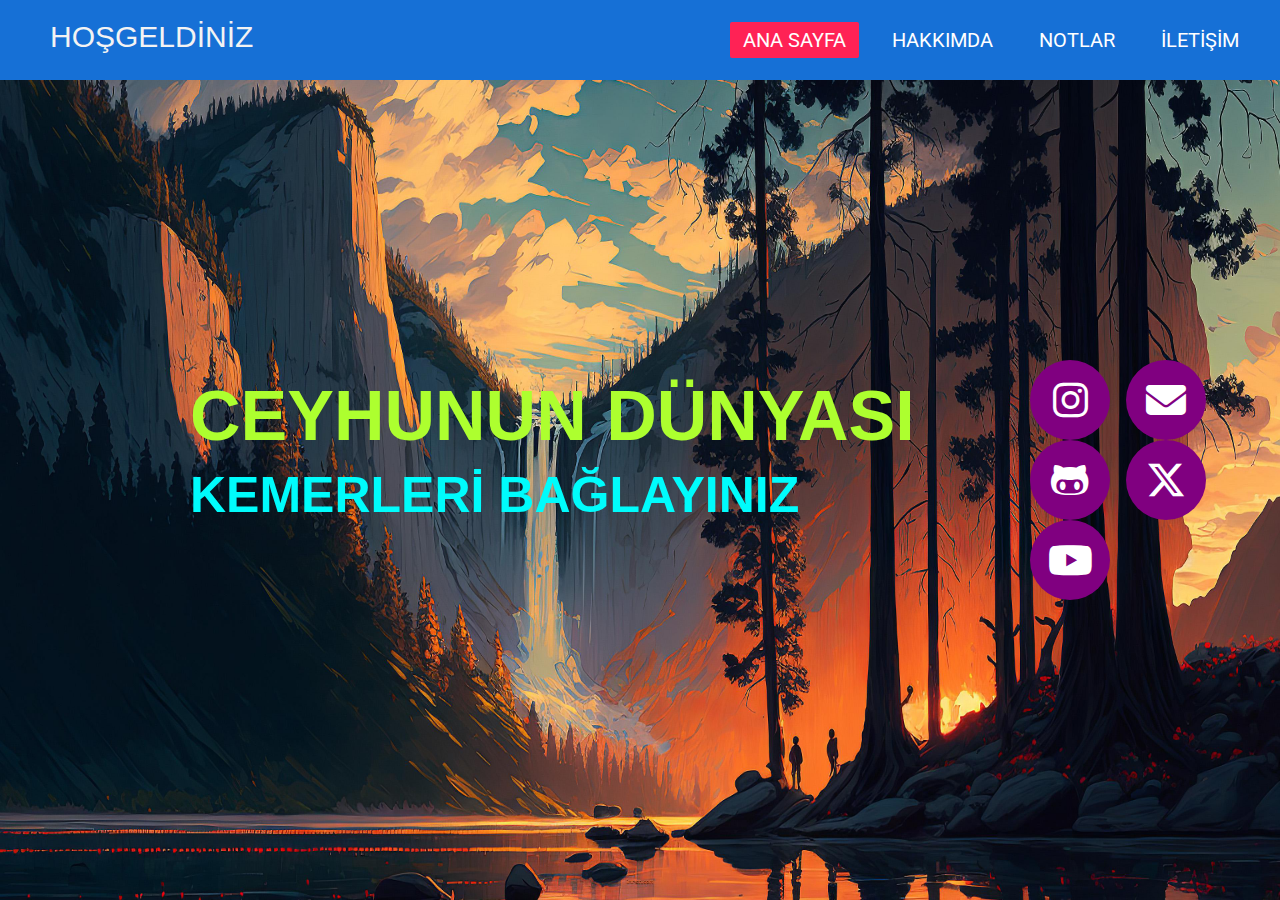
<file: index.html>
<!DOCTYPE html>
<html lang="en">
<head>
    <meta charset="UTF-8">
    <meta name="viewport" content="width=device-width, initial-scale=1.0">
    <title>CEYHUNUN DÜNYASI</title>
    <title>SOSYAL MEDYALAR</title>
    <link rel="stylesheet" href="style.css">
    <link rel="stylesheet" href="https://cdnjs.cloudflare.com/ajax/libs/font-awesome/6.5.2/css/all.min.css">
</head>
<body>
    <div class="container">
        <div class="navbar">
            <div class="logo">
                 <a href="#">HOŞGELDİNİZ</a<>
            </div>
            <ul>
                <li><a href="index.html" class="active">ANA SAYFA</a></li>
                <li><a href="HAKKIMDA.html">HAKKIMDA</a></li>
                <li><a href="NOTLAR.html">NOTLAR</a></li>
                <li><a href="İLETİŞİM.html">İLETİŞİM</a></li>
            </ul>
        </div>
        <div class="center">
            <h1>CEYHUNUN DÜNYASI</h1>                 
            <h2>KEMERLERİ BAĞLAYINIZ</h2>
        </div>
        <div class="social-medya"> </div>
        <div class="social-medya">
            <div class="instagram">
                <a href="https://www.instagram.com/ceyhun.c4n/" target="_blank"><i class="fa-brands fa-instagram"></i></a>
            </div>
            <div class="Gmail">
                <a href="mailto:morbidangelc@gmail.com"><i class="fa-solid fa-envelope"></i></a> 
            </div>          
            <div class="github">
                <a href="https://github.com/Djlively" target="_blank"><i class="fa-brands fa-github-alt"></i></a>
            </div>
            <div class="twitter">
                <a href="https://x.com/hayripotte97378" target="_blank"><i class="fa-brands fa-x-twitter"></i></a>
            </div>
            <div class="YouTube">
                <a href="https://www.youtube.com/channel/UC68WwuF3zACTzo47xwnfV3g" target="_blank"><i class="fa-brands fa-youtube"></i></a>
        </div>
    </div>
</body>
</html>
</file>
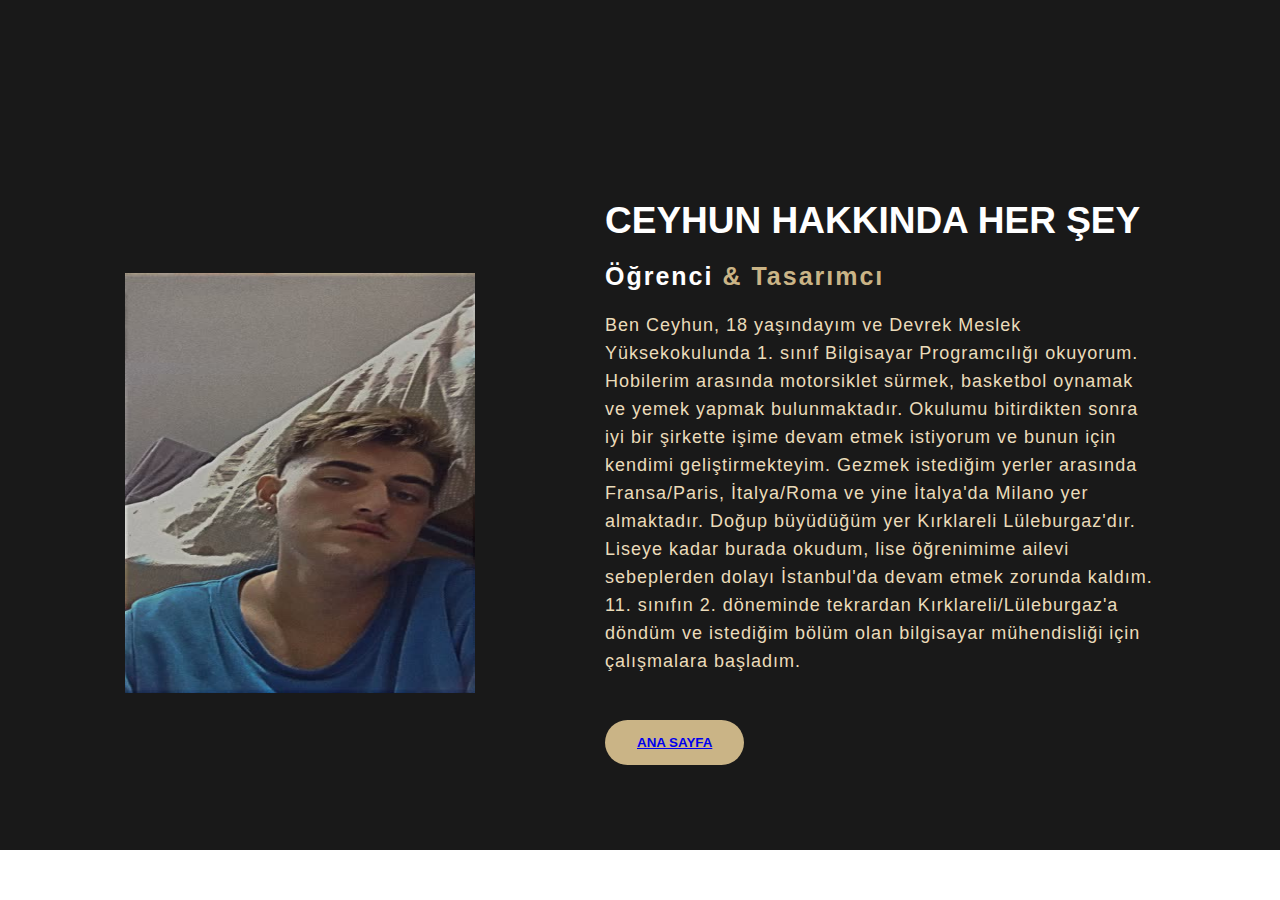
<file: HAKKIMDA.html>
<!DOCTYPE html>
<html lang="en">
<head>
    <meta charset="UTF-8">
    <meta name="viewport" content="width=device-width, initial-scale=1.0">
    <title>HAKKIMDA</title>
    <link rel="stylesheet" href="style1.css">
</head>
<body>
    <div class="about">
        <div class="main">
            <img src="ben.jpg">
            <div class="about-text">
                <h1>CEYHUN HAKKINDA HER ŞEY</h1>
                <h5>Öğrenci <span>& Tasarımcı</span></h5>
                <p>Ben Ceyhun, 18 yaşındayım ve Devrek Meslek Yüksekokulunda
                     1. sınıf Bilgisayar Programcılığı okuyorum. Hobilerim arasında 
                     motorsiklet sürmek, basketbol oynamak ve yemek yapmak bulunmaktadır. 
                     Okulumu bitirdikten sonra iyi bir şirkette işime devam etmek istiyorum 
                     ve bunun için kendimi geliştirmekteyim. Gezmek istediğim yerler arasında
                    Fransa/Paris, İtalya/Roma ve yine İtalya'da Milano yer almaktadır.
                    Doğup büyüdüğüm yer Kırklareli Lüleburgaz'dır. Liseye kadar burada okudum,
                    lise öğrenimime ailevi sebeplerden dolayı İstanbul'da devam etmek zorunda kaldım.
                     11. sınıfın 2. döneminde tekrardan Kırklareli/Lüleburgaz'a döndüm ve istediğim bölüm
                    olan bilgisayar mühendisliği için çalışmalara başladım.</p>
                   <button><a href="index.html">ANA SAYFA</a></button>
            </div>
        </div>
    </div>
   
</ul>
        </div>
    </div>
</body>
</html>
</file>
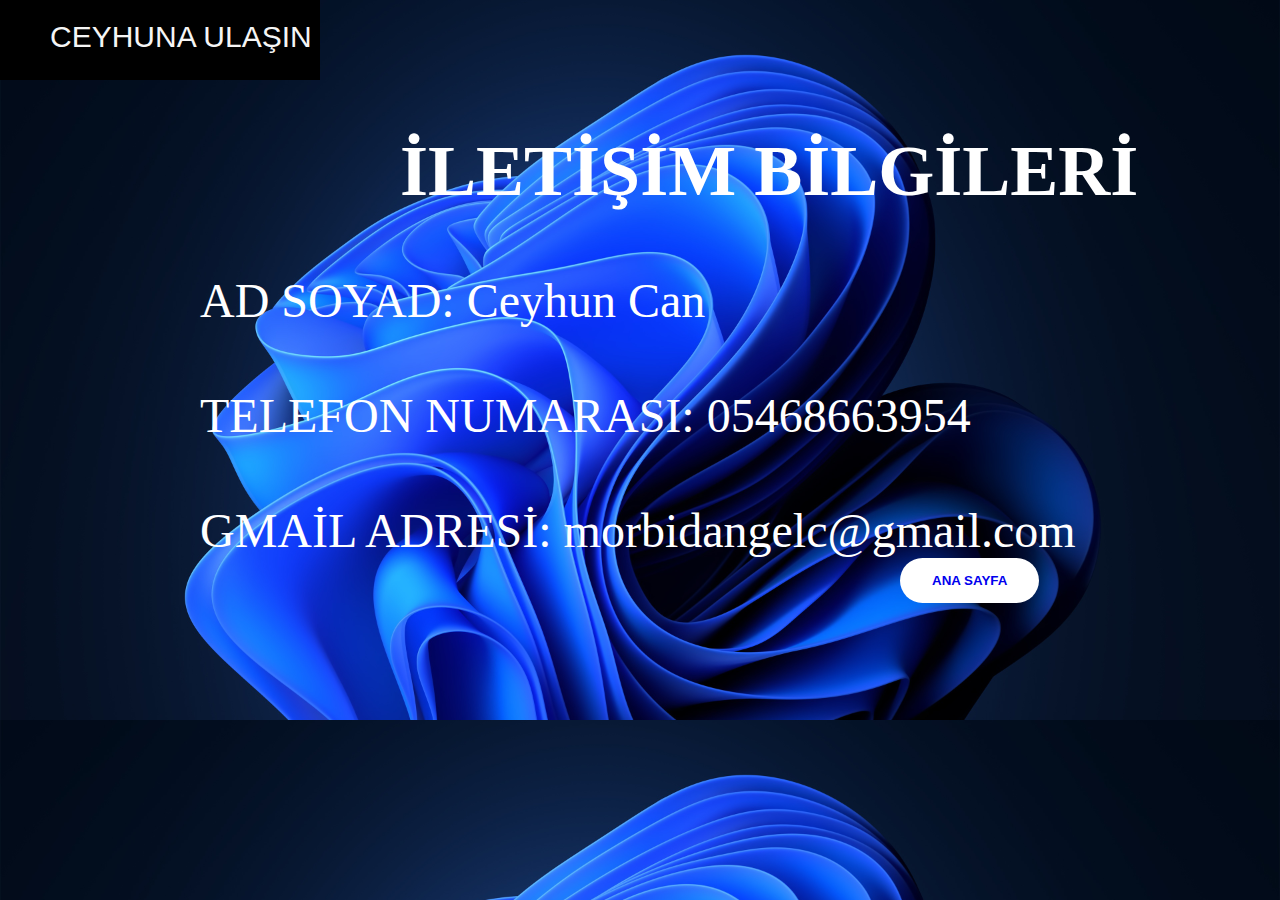
<file: İLETİŞİM.html>
<!DOCTYPE html>
<html lang="en">
<head>
    <meta charset="UTF-8">
    <meta name="viewport" content="width=device-width, initial-scale=1.0">
    <title>İLETİŞİM</title>
    <link rel="stylesheet" href="style3.css">
</head>
<body>
    <div class="container">
        <div class="navbar">
            <div class="logo">
                <a href="#">CEYHUNA ULAŞIN</a>
            </div>
        </div>
        <h1>İLETİŞİM BİLGİLERİ</h1>
        <p>AD SOYAD: Ceyhun Can</p>
        <p>TELEFON NUMARASI: 05468663954</p>
        <p>GMAİL ADRESİ: morbidangelc@gmail.com</p>
        <button><a href="index.html">ANA SAYFA</a></button>
    </div>
</body>
</html>
</file>
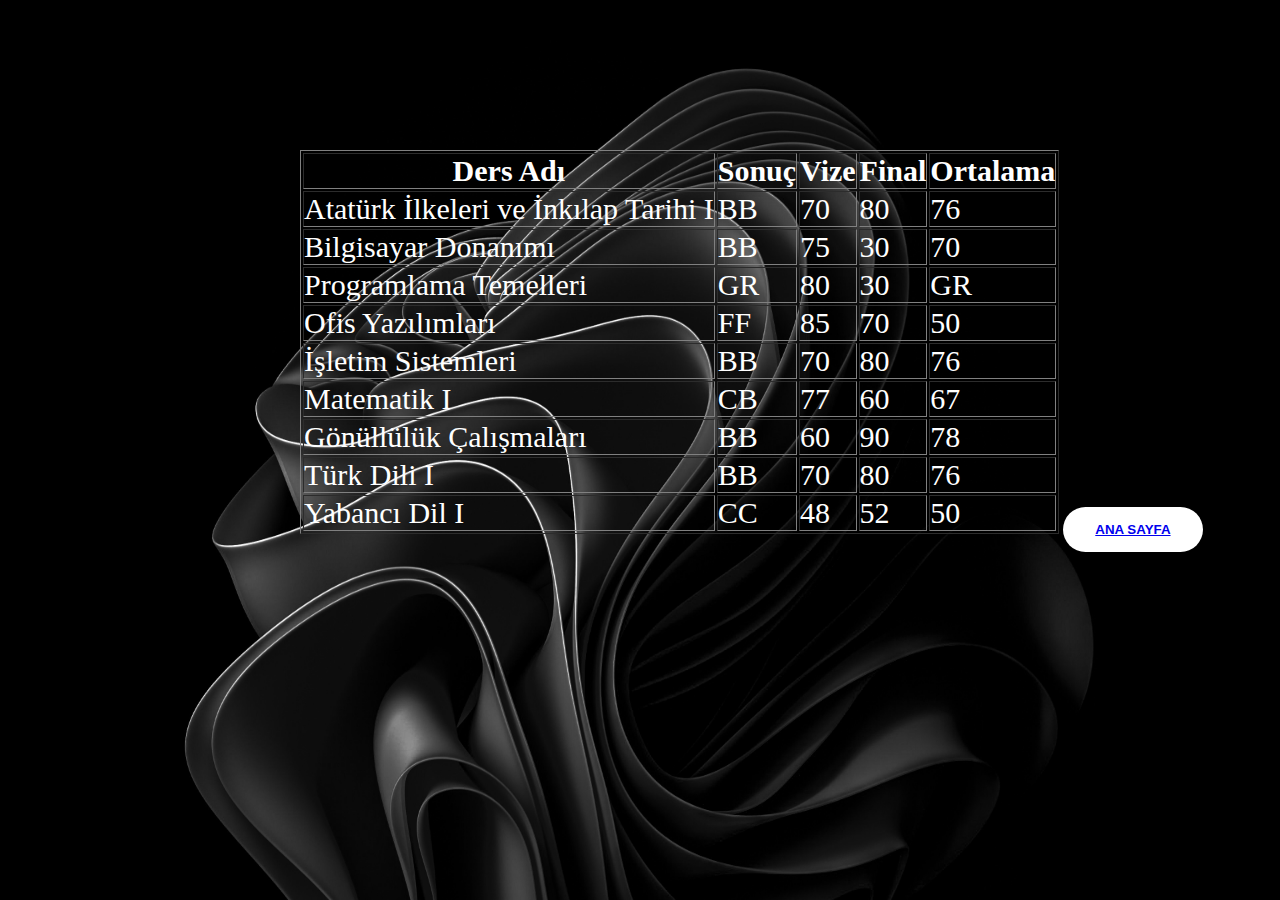
<file: NOTLAR.html>
<!DOCTYPE html>
<html lang="en">
<head>
    <meta charset="UTF-8">
    <meta name="viewport" content="width=device-width, initial-scale=1.0">
    <title>NOTLAR</title>
    <link rel="stylesheet" href="style2.css">
</head>
<body>
<div class="container">
    <table border="1">
        <tr>
            <th>Ders Adı</th>
            <th>Sonuç</th>
            <th>Vize</th>
            <th>Final</th>
            <th>Ortalama</th>
        </tr>
        <tr>
            <td>Atatürk İlkeleri ve İnkılap Tarihi I</td>
            <td>BB</td>
            <td>70</td>
            <td>80</td>
            <td>76</td>
        </tr>
        <tr>
            <td>Bilgisayar Donanımı</td>
            <td>BB</td>
            <td>75</td>
            <td>30</td>
            <td>70</td>
        </tr>
        <tr>
            <td>Programlama Temelleri</td>
            <td>GR</td>
            <td>80</td>
            <td>30</td>
            <td>GR</td>
        </tr>
        <tr>
            <td>Ofis Yazılımları</td>
            <td>FF</td>
            <td>85</td>
            <td>70</td>
            <td>50</td>
        </tr>
        <tr>
            <td>İşletim Sistemleri</td>
            <td>BB</td>
            <td>70</td>
            <td>80</td>
            <td>76</td>
        </tr>
        <tr>
            <td>Matematik I</td>
            <td>CB</td>
            <td>77</td>
            <td>60</td>
            <td>67</td>
        </tr>
        <tr>
            <td>Gönüllülük Çalışmaları</td>
            <td>BB</td>
            <td>60</td>
            <td>90</td>
            <td>78</td>
        </tr>
        <tr>
            <td>Türk Dili I</td>
            <td>BB</td>
            <td>70</td>
            <td>80</td>
            <td>76</td>
        </tr>
        <tr>
            <td>Yabancı Dil I</td>
            <td>CC</td>
            <td>48</td>
            <td>52</td>
            <td>50</td>
        </tr>
    </table>
    <button><a href="index.html">ANA SAYFA</a></button>
</div>
</body>
</html>
</file>
<file: style.css>
@import url('https://fonts.googleapis.com/css2?family=Roboto:ital,wght@0,100;0,300;0,400;0,500;0,700;0,900;1,100;1,300;1,400;1,500;1,700;1,900&display=swap');
*{
    margin: 0;
    padding: 0;
    text-decoration: none;
}

.social-medya{
    position: absolute;
    top: 40%;
    left: 80%;
}

.social-medya div{
    display: inline;
}

.social-medya div a{
        display: inline-flex;
        width: 80px;
        height: 80px;
        background: purple;
        font-size: 40px;
        color: #fff;
        margin: 0 6px;

        border-radius: 50%;
        justify-content: center;
        align-items: center;
}

.social-medya .instagram a:hover{
    background: #ff7f00;
}

.social-medya .Gmail a:hover{
    background: #2ecc71;
}

.social-medya .github a:hover{
    background: #2c3e50;
}
::-webkit-validation-bubbles.center 

.social-medya .twitter a:hover{
    background: black;
}

.social-medya .YouTube a:hover{
    background: #b6042a;
}

.social-medya a i{
    transition: 0.5s all;
}

.social-medya a:hover > i{
    transform: scale(1.6) rotate(720deg) ;
}

.container{
    background: url(cy.jpg.jpg);
    height: 100vh;
    background-size: 100% 100%;
}

.container .navbar{
    width: 100%;
    height: 80px;
    background: rgba(22, 112, 214, 1);
}

.navbar .logo{
    display: inline-block;
    margin-left: 50px;
    margin-top: 20px;
}

.navbar .logo a{
    text-decoration: none;
    font-size: 30px;
    font-family: sans-serif;
    color: #f3f3f3;
}

.navbar ul{
    float: right;
    margin-right: 20px;
}

.navbar ul li{
    list-style: none;
    display: inline-block;
    margin: 0 8px;
    line-height: 80px;
}

.navbar ul li a{
    color: white;
    text-decoration: none;
    font-size: 20px;
    padding: 6px 13px;
    font-family: Roboto;
    transition: .5s;
}

.navbar ul li a.active,
.navbar ul li a:hover{
    background: #f25;
    border-radius: 2px;
}

.container .center{
    position: absolute;
    top: 50%;
    left: 50%;
    transform: translate(-50%,-50%);
    font-family: sans-serif;
    user-select: none;
}

.center h1{
    color: greenyellow;
    font-size: 70px;
    font-weight: bold;
    width: 900px;
    text-align: left;
}

.center h2{
    color: rgb(0, 252, 252);
    font-size: 50px;
    font-weight: bold;
    width: 900px;
    margin-top: 10px;
    text-align: left;
}
</file>
<file: style1.css>
*{
    padding: 0;
    margin: 0;
    font-family: sans-serif;
    box-sizing: border-box;
}

.about{
    width: 100%;
    height: 850px;
    padding-top: 200px;
    background-color: #191919;
}

.about img{
    height: 420px;
    width: 350px;

}

.about-text{
    margin-left: 30px;
    width: 550px;
}

.main{
    width: 1130px;
    max-width: 95%;
    margin: 0 auto;
    display: flex;
    align-items: center;
    justify-content: space-around;
}

.about-text h1{
    color: #fff;
    font-size: 37px;
    text-transform: capitalize;
    margin-bottom: 20px;
}

.about-text h5{
    color: #fff;
    font-size: 25px;
    text-transform: capitalize;
    margin-bottom: 20px;
    letter-spacing: 2px;
}

span{
    color: #cab486
}

.about-text p{
    color: #ebdcba;
    letter-spacing: 1px;
    line-height: 28px;
    font-size: 18px;
    margin-bottom: 45px;
}

button{
    background: #cab486;
    color: #fff;
    text-decoration: none;
    border: 2px solid transparent;
    font-weight: bold;
    padding: 13px 30px;
    border-radius: 30px;
    transition: .4s;
}

button:hover{
    background: transparent;
    border: 2px solid #cab486;
    cursor: pointer;

}
</file>
<file: style3.css>
*{
    margin: 0;
    padding: 0;
    text-decoration: none;
}

.container{
    background: url(moon.jpg.jpg);
    height: 100vh;
    background-size: 100%;
}

.container .navbar{
    background: black;
    width: 25%;
    height: 80px;
}

.navbar .logo{
    display: inline-block;
    margin-left: 50px;
    margin-top: 20px;
}
.navbar .logo a{
    text-decoration: none;
    font-size: 30px;
    font-family: sans-serif;
    color: whitesmoke;
}
.container h1{
    display: inline-block;
    color: #fff;
    margin-top: 50px; 
    margin-left: 400px;
    font-size: 72px;
}

.container p{
    display: inline-block;
    color: #fff;
    margin-top: 60px;
    margin-left: 200px;
    font-size: 48px;
}

button{
    margin-left: 900px;
    background: #fff;
    color: #fff;
    text-decoration: none;
    border: 2px solid transparent;
    font-weight: bold;
    padding: 13px 30px;
    border-radius: 30px;
    transition: .4s;
}

button:hover{
    background: transparent;
    border: 2px solid blue;
    cursor: pointer;

}
</file>
<file: style2.css>
*{
    margin: 0;
    padding: 0;
}

.container{
    background: url(Awesome.jpg);
    height: 100vh;
    background-size: 100% 100%;
}

.container table{
    color: #fff;
    display: inline-block;
    font-size: 30px; 
    margin-top: 150px;
    margin-left: 300px;
}

button{
    background: #fff;
    color: #c01111;
    text-decoration: none;
    border: 2px solid transparent;
    font-weight: bold;
    padding: 13px 30px;
    border-radius: 30px;
    transition: .4s;
}

button:hover{
    background: transparent;
    border: 2px solid #fff;
    cursor: pointer;

}
</file>
